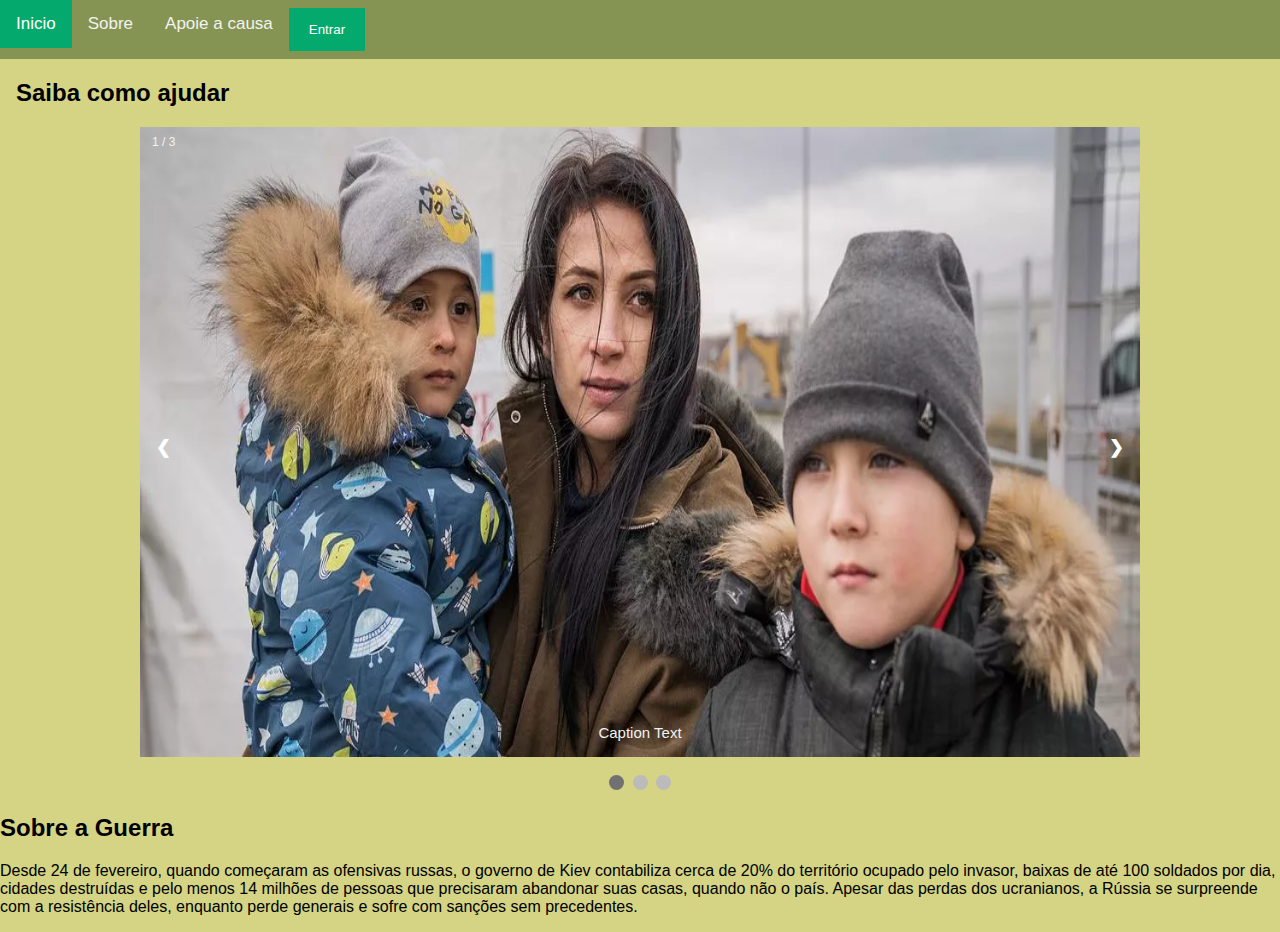
<file: index.html>
<!DOCTYPE html>

<html>

<head>
  <meta charset="utf-8">
  <meta name="viewport" content="width=device-width, initial-scale=1">
  <link rel="stylesheet" href="https://cdnjs.cloudflare.com/ajax/libs/font-awesome/4.7.0/css/font-awesome.min.css">
  <link href="style.css" rel="stylesheet" type="text/css" />
  <title>Refugiadas</title>
</head>

<body>
<div class="topnav" id="myTopnav">
  <a href="index.html" class="active">Inicio</a>
  <a href="sobre.html">Sobre</a>
  <a href="apoio.html">Apoie a causa</a>
  <button onclick="document.getElementById('id01').style.display='block'" style="width:auto;" >Entrar</button>
  <a href="javascript:void(0);" class="icon" onclick="myFunction()">
    <i class="fa fa-bars"></i>
  </a>
 
</div>

<div style="padding-left:16px">
  <h2 style="text-allign">Saiba como ajudar</h2>
</div>


<div id="id01" class="modal">
  
  <form class="modal-content animate" action="/action_page.php" method="post">
    <div class="imgcontainer">
      <span onclick="document.getElementById('id01').style.display='none'" class="close" title="Close Modal">&times;</span>
      <img src="assets/img_avatar.png" alt="Avatar" class="avatar">
    </div>

    <div class="container">
      <label for="uname"><b>Usuário</b></label>
      <input type="text" placeholder="Nome de usuário" name="uname" required>

      <label for="psw"><b>Senha</b></label>
      <input type="password" placeholder="Senha" name="psw" required>
        
      <button type="submit">Entrar</button>
      <label>
        <input type="checkbox" checked="checked" name="remember"> Lembre-se de mim
      </label>
    </div>

    <div class="container" style="background-color:#ccc6c6">
      <button type="button" onclick="document.getElementById('id01').style.display='none'" class="cancelbtn">Cancelar</button>
      <span class="psw">Esqueceu a <a href="#">senha</a></span>
    </div>
  </form>
</div>

<!-- Slide -->

<div class="slideshow-container">

  <div class="mySlides fade">
    <div class="numbertext">1 / 3</div>
    <img class="imagem" src="assets/img1.jpg" style="width:100%">
    <div class="text">Caption Text</div>
  </div>
  
  <div class="mySlides fade">
    <div class="numbertext">2 / 3</div>
    <img class="imagem" src="assets/img2.jpg" style="width:100%">
    <div class="text">Caption Two</div>
  </div>
  
  <div class="mySlides fade">
    <div class="numbertext">3 / 3</div>
    <img class="imagem" src="assets/img3.jpg" style="width:100%">
    <div class="text">Caption Three</div>
  </div>
  
  <a class="prev" onclick="plusSlides(-1)">❮</a>
  <a class="next" onclick="plusSlides(1)">❯</a>
  
  </div>
  <br>
  
  <div style="text-align:center">
    <span class="dot" onclick="currentSlide(1)"></span> 
    <span class="dot" onclick="currentSlide(2)"></span> 
    <span class="dot" onclick="currentSlide(3)"></span> 
  </div>

  <h2>Sobre a Guerra</h2>
  <div>
    <p>Desde 24 de fevereiro, quando começaram as ofensivas russas, o governo de Kiev contabiliza cerca de 20% do território ocupado pelo invasor, baixas de até 100 soldados por dia, cidades destruídas e pelo menos 14 milhões de pessoas que precisaram abandonar suas casas, quando não o país. Apesar das perdas dos ucranianos, a Rússia se surpreende com a resistência deles, enquanto perde generais e sofre com sanções sem precedentes.
      
    </p>
  </div>

  <script src="script.js"></script>
</body>

</html>
</file>
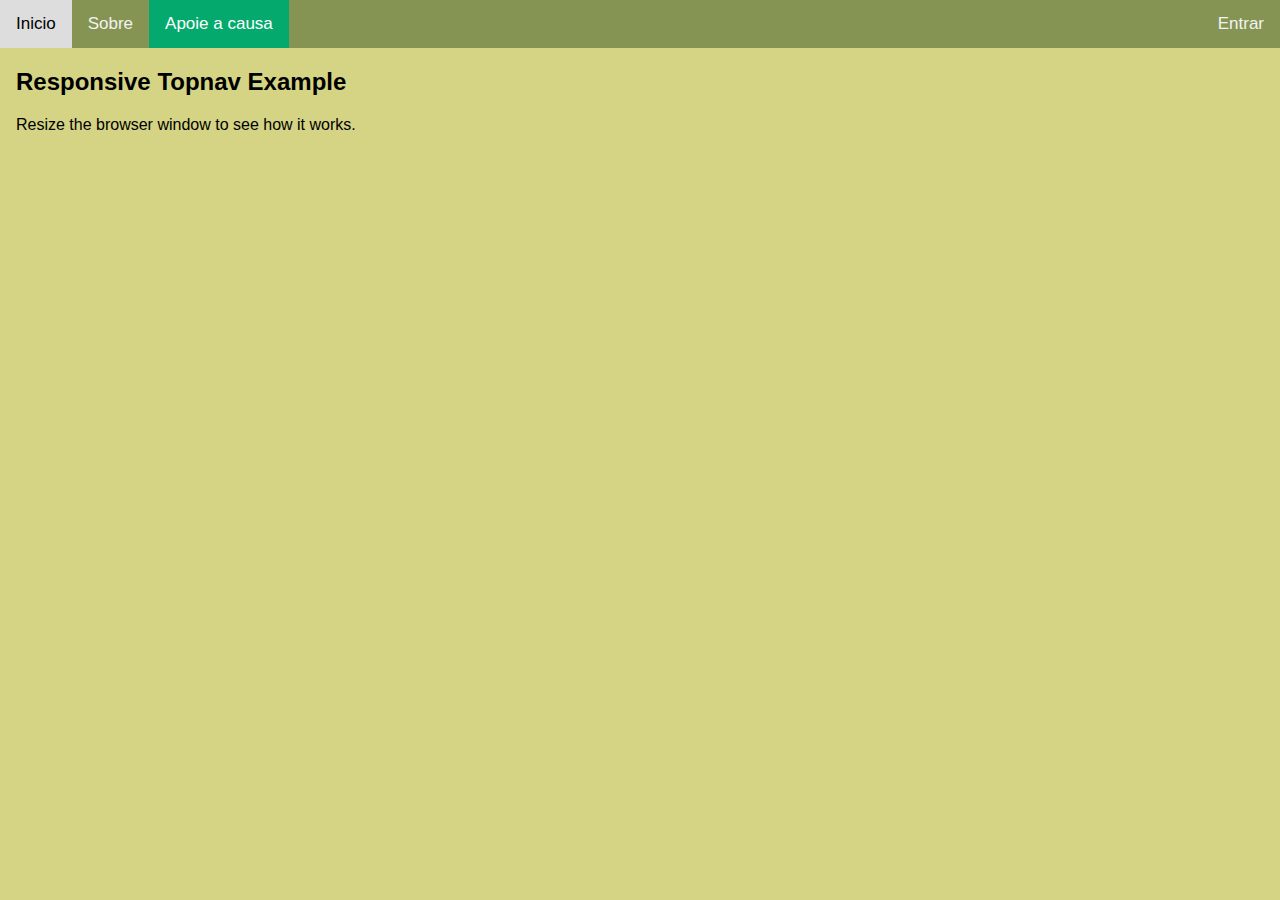
<file: apoio.html>
<!DOCTYPE html>
<html>

<head>
  <meta charset="utf-8">
  <meta name="viewport" content="width=device-width, initial-scale=1">
  <link rel="stylesheet" href="https://cdnjs.cloudflare.com/ajax/libs/font-awesome/4.7.0/css/font-awesome.min.css">
  <link href="style.css" rel="stylesheet" type="text/css" />
  <title>Refugiadas</title>
</head>

<body>
    <div class="topnav" id="myTopnav">
  <a href="index.html">Inicio</a>
  <a href="sobre.html">Sobre</a>
  <a href="apoio.html" class="active" >Apoie a causa</a>
  <li style="float:right"><a href="login.html">Entrar</a></li>
  <a href="javascript:void(0);" class="icon" onclick="myFunction()">
    <i class="fa fa-bars"></i>
  </a>
</div>

<div style="padding-left:16px">
  <h2>Responsive Topnav Example</h2>
  <p>Resize the browser window to see how it works.</p>
</div>
  <script src="script.js"></script>
</body>

</html>
</file>
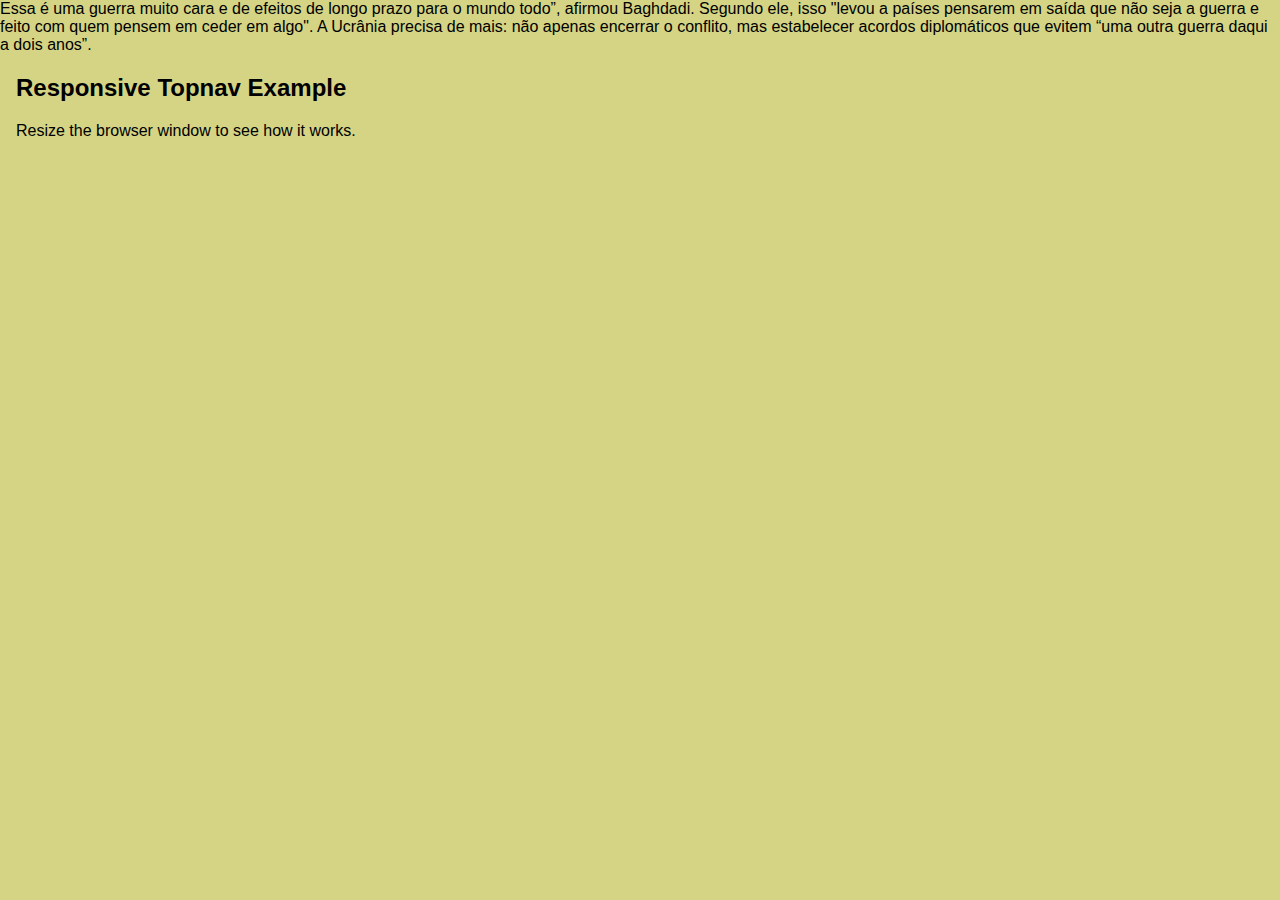
<file: sobre.html>
<!DOCTYPE html>
<html>

<head>
  <meta charset="utf-8">
  <meta name="viewport" content="width=device-width, initial-scale=1">
  <link rel="stylesheet" href="https://cdnjs.cloudflare.com/ajax/libs/font-awesome/4.7.0/css/font-awesome.min.css">
  <link href="style.css" rel="stylesheet" type="text/css" />
  <title>Refugiadas</title>
</head>

<body>
 Essa é uma guerra muito cara e de efeitos de longo prazo para o mundo todo”, afirmou Baghdadi. Segundo ele, isso "levou a países pensarem em saída que não seja a guerra e feito com quem pensem em ceder em algo".

A Ucrânia precisa de mais: não apenas encerrar o conflito, mas estabelecer acordos diplomáticos que evitem “uma outra guerra daqui a dois anos”.
<script src="script.js"></script>
</body>

<div style="padding-left:16px">
  <h2>Responsive Topnav Example</h2>
  <p>Resize the browser window to see how it works.</p>
</div>
  <script src="script.js"></script>
</body>

</html>
</file>
<file: style.css>
body {
    margin: 0;
    font-family: Arial, Helvetica, sans-serif;
    background-color: rgb(212, 212, 132);
  }
  li {
    display: inline;
  }
  .topnav {
    overflow: hidden;
    background-color: rgb(134, 148, 83);
  }
  
  .topnav a {
    float: left;
    display: block;
    color: #f2f2f2;
    text-align: center;
    padding: 14px 16px;
    text-decoration: none;
    font-size: 17px;
  }
  
  .topnav a:hover {
    background-color: #ddd;
    color: black;
  }
  
  .topnav a.active {
    background-color: #04AA6D;
    color: white;
  }
  
  .topnav .icon {
    display: none;
  }
  
  @media screen and (max-width: 600px) {
    .topnav a:not(:first-child) {display: none;}
    .topnav a.icon {
      float: right;
      display: block;
    }
  }
  
  @media screen and (max-width: 600px) {
    .topnav.responsive {position: relative;}
    .topnav.responsive .icon {
      position: absolute;
      right: 0;
      top: 0;
    }
    .topnav.responsive a {
      float: none;
      display: block;
      text-align: left;
    }
  }

  /* CSS Botão*/

  input[type=text], input[type=password] {
    width: 100%;
    padding: 12px 20px;
    margin: 8px 0;
    display: inline-block;
    border: 1px solid #ccc;
    box-sizing: border-box;
  }
  
  /* Set a style for all buttons */
  button {
    background-color: #04AA6D;
    color: white;
    padding: 14px 20px;
    margin: 8px 0;
    border: none;
    cursor: pointer;
    width: 100%;
  }
  
  button:hover {
    opacity: 0.8;
  }
  
  /* Extra styles for the cancel button */
  .cancelbtn {
    width: auto;
    padding: 10px 18px;
    background-color: #f44336;
  }
  
  /* Center the image and position the close button */
  .imgcontainer {
    text-align: center;
    margin: 24px 0 12px 0;
    position: relative;
  }
  
  img.avatar {
    width: 40%;
    border-radius: 50%;
  }
  
  .container {
    padding: 16px;
  }
  
  span.psw {
    float: right;
    padding-top: 16px;
  }
  
  /* The Modal (background) */
  .modal {
    display: none; /* Hidden by default */
    position: fixed; /* Stay in place */
    z-index: 1; /* Sit on top */
    left: 0;
    top: 0;
    width: 100%; /* Full width */
    height: 100%; /* Full height */
    overflow: auto; /* Enable scroll if needed */
    background-color: rgb(0,0,0); /* Fallback color */
    background-color: rgba(0,0,0,0.4); /* Black w/ opacity */
    padding-top: 60px;
  }
  
  /* Modal Content/Box */
  .modal-content {
    background-color: #fefefe;
    margin: 5% auto 15% auto; /* 5% from the top, 15% from the bottom and centered */
    border: 1px solid #888;
    width: 80%; /* Could be more or less, depending on screen size */
  }
  
  /* The Close Button (x) */
  .close {
    position: absolute;
    right: 25px;
    top: 0;
    color: #000;
    font-size: 35px;
    font-weight: bold;
  }
  
  .close:hover,
  .close:focus {
    color: red;
    cursor: pointer;
  }
  
  /* Add Zoom Animation */
  .animate {
    -webkit-animation: animatezoom 0.6s;
    animation: animatezoom 0.6s
  }
  
  @-webkit-keyframes animatezoom {
    from {-webkit-transform: scale(0)} 
    to {-webkit-transform: scale(1)}
  }
    
  @keyframes animatezoom {
    from {transform: scale(0)} 
    to {transform: scale(1)}
  }
  
  /* Change styles for span and cancel button on extra small screens */
  @media screen and (max-width: 300px) {
    span.psw {
       display: block;
       float: none;
    }
    .cancelbtn {
       width: 100%;
    }
  }

  /*CSS Slide */

  .imagem {
    height: 70vh;
    width: 100%;
  }

  * {box-sizing: border-box}
body {font-family: Verdana, sans-serif; margin:0}
.mySlides {display: none}
img {vertical-align: middle;}

/* Slideshow container */
.slideshow-container {
  max-width: 1000px;
  position: relative;
  margin: auto;
}

/* Next & previous buttons */
.prev, .next {
  cursor: pointer;
  position: absolute;
  top: 50%;
  width: auto;
  padding: 16px;
  margin-top: -22px;
  color: white;
  font-weight: bold;
  font-size: 18px;
  transition: 0.6s ease;
  border-radius: 0 3px 3px 0;
  user-select: none;
}

/* Position the "next button" to the right */
.next {
  right: 0;
  border-radius: 3px 0 0 3px;
}

/* On hover, add a black background color with a little bit see-through */
.prev:hover, .next:hover {
  background-color: rgba(0,0,0,0.8);
}

/* Caption text */
.text {
  color: #f2f2f2;
  font-size: 15px;
  padding: 8px 12px;
  position: absolute;
  bottom: 8px;
  width: 100%;
  text-align: center;
}

/* Number text (1/3 etc) */
.numbertext {
  color: #f2f2f2;
  font-size: 12px;
  padding: 8px 12px;
  position: absolute;
  top: 0;
}

/* The dots/bullets/indicators */
.dot {
  cursor: pointer;
  height: 15px;
  width: 15px;
  margin: 0 2px;
  background-color: #bbb;
  border-radius: 50%;
  display: inline-block;
  transition: background-color 0.6s ease;
}

.active, .dot:hover {
  background-color: #717171;
}

/* Fading animation */
.fade {
  animation-name: fade;
  animation-duration: 1.5s;
}

@keyframes fade {
  from {opacity: .4} 
  to {opacity: 1}
}

/* On smaller screens, decrease text size */
@media only screen and (max-width: 300px) {
  .prev, .next,.text {font-size: 11px}
}

/*CSS Gradient */

.botao{
  text-align: right;
}

#2{
  padding: 30;
}
</file>
